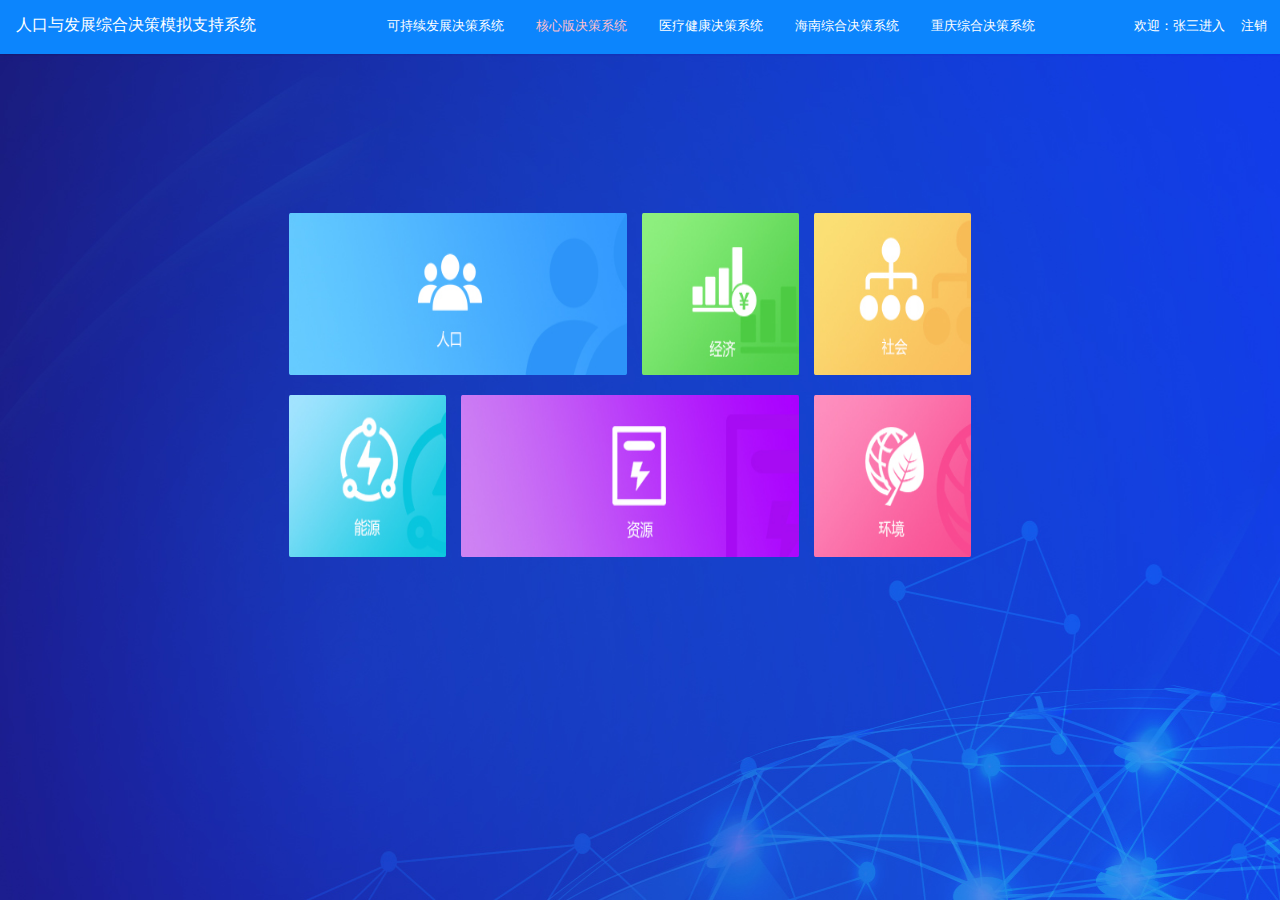
<file: index.html>
<!doctype html>
<html lang="en">
<head>
	<meta charset="UTF-8">
	<title>Document</title>
	<link rel="stylesheet" href="./css/common.css">
    <link rel="stylesheet" href="./css/home.css">
    <link rel="stylesheet" href="./css/animate.css">
    <script src="./js/jquery.js"></script>
    <script src="./js/home.js"></script>
</head>
<body>
	<div id="header">
        <h3 class="tit">人口与发展综合决策模拟支持系统</h3>
        <ul class="nav">
            <li>
                <dl class="navRel kcxfz">
                    <dt>可持续发展决策系统</dt>
                    <dd class="navAbs navLiShi">历史对比</dd>
                    <dd class="navAbs navQingJing">情景模拟</dd>
                </dl>
            </li>
            <li>
                <dl class="navRel hxb">
                    <dt style="color:pink">核心版决策系统</dt>
                    <dd class="navAbs navLiShi" style="color: #d00">历史对比</dd>
                    <dd class="navAbs navQingJing">情景模拟</dd>
                </dl>
            </li>
            <li>
                <dl class="navRel yljk">
                    <dt>医疗健康决策系统</dt>
                    <dd class="navAbs navLiShi">历史对比</dd>
                    <dd class="navAbs navQingJing">情景模拟</dd>
                </dl>
            </li>
            <li>
                <dl class="navRel hnzh">
                    <dt>海南综合决策系统</dt>
                    <dd class="navAbs navLiShi">历史对比</dd>
                    <dd class="navAbs navQingJing">情景模拟</dd>
                </dl>
            </li>
            <li>
                <dl class="navRel cqzh">
                    <dt>重庆综合决策系统</dt>
                    <dd class="navAbs navLiShi">历史对比</dd>
                    <dd class="navAbs navQingJing">情景模拟</dd>
                </dl>
            </li>
        </ul>
        <p class="user">欢迎：<span>张三</span>进入 <i class="logOff">注销</i></p>
    </div>
    <div id="contect">
        <div class="keChiXu animated bounceInRight">
            <a>
                <img style="width: 9.7vw" src="./img/kechixu/pinqiong_03.jpg" alt="">
            </a>
            <a>
                <img style="width: 20.5vw" src="./img/kechixu/jieliangshi_03.jpg" alt="">
            </a>
            <a>
                <img style="width: 20.5vw" src="./img/kechixu/jiankang_03.jpg" alt="">
            </a>
            <a>
                <img style="width: 9.7vw" src="./img/kechixu/jiaoyu_03.jpg" alt="">
            </a>
            <a>
                <img style="width: 9.7vw" src="./img/kechixu/xingbie_03.jpg" alt="">
            </a>

            <a>
                <img style="width: 20.5vw" src="./img/kechixu/shuihuanjing_03.jpg" alt="">
            </a>
            <a>
                <img style="width: 9.7vw" src="./img/kechixu/nengyuan_03.jpg" alt="">
            </a>
            <a>
                <img style="width: 9.7vw" src="./img/kechixu/jingji_03.jpg" alt="">
            </a>
            <a>
                <img style="width: 20.5vw" src="./img/kechixu/jichu_03.jpg" alt="">
            </a>
            <a>
                <img style="width: 9.7vw" src="./img/kechixu/bupingdeng_03.jpg" alt="">
            </a>

            <a>
                <img style="width: 9.7vw" src="./img/kechixu/chengshi_03.jpg" alt="">
            </a>
            <a>
                <img style="width: 20.5vw" src="./img/kechixu/kechixu_03.jpg" alt="">
            </a>
            <a>
                <img style="width: 9.7vw" src="./img/kechixu/qihou_03.jpg" alt="">
            </a>
            <a>
                <img style="width: 9.7vw" src="./img/kechixu/senlin_03.jpg" alt="">
            </a>
            <a>
                <img style="width: 9.7vw" src="./img/kechixu/heping_03.jpg" alt="">
            </a>
            <a>
                <img style="width: 9.7vw" src="./img/kechixu/renlei_03.jpg" alt="">
            </a>
        </div>
        <div class="heXinBan animated bounceInRight">
            <a>
                <img style="width: 26.375vw" src="./img/renkou_03.jpg" alt="">
            </a>
            <a>
                <img style="width: 12.25vw" src="./img/jingji_03.jpg" alt="">
            </a>
            <a>
                <img style="width: 12.25vw" src="./img/shehui_03.jpg" alt="">
            </a>
            <a>
                <img style="width: 12.25vw" src="./img/nengyuan_03.jpg" alt="">
            </a>
            <a>
                <img style="width: 26.375vw" src="./img/ziyuan_03.jpg" alt="">
            </a>
    
            <a>
                <img style="width: 12.25vw" src="./img/huanjing_03.jpg" alt="">
            </a>
        </div>
        <div class="yiLiaoJianKan animated bounceInRight">
            <a>
                <img style="width: 26.375vw" src="./img/fuwu_03.jpg" alt="">
            </a>
            <a>
                <img style="width: 26.375vw" src="./img/zhizao_03.jpg" alt="">
            </a>
            <a>
                <img style="width: 26.375vw" src="./img/zongfeiyong_03.jpg" alt="">
            </a>
            <a>
                <img style="width: 26.375vw" src="./img/lvyou_03.jpg" alt="">
            </a>
        </div>
        <div class="zongHe animated bounceInRight">
            <a>
                <img style="width: 26.375vw" src="./img/renkou_03.jpg" alt="">
            </a>
            <a>
                <img style="width: 12.25vw" src="./img/jingji_03.jpg" alt="">
            </a>
            <a>
                <img style="width: 12.25vw" src="./img/shehui_03.jpg" alt="">
            </a>
            <a>
                <img style="width: 12.25vw" src="./img/nengyuan_03.jpg" alt="">
            </a>
            <a>
                <img style="width: 26.375vw" src="./img/ziyuan_03.jpg" alt="">
            </a>
    
            <a>
                <img style="width: 12.25vw" src="./img/caizheng_03.jpg" alt="">
            </a>
        </div>
    </div>
</body>
</html>
</file>
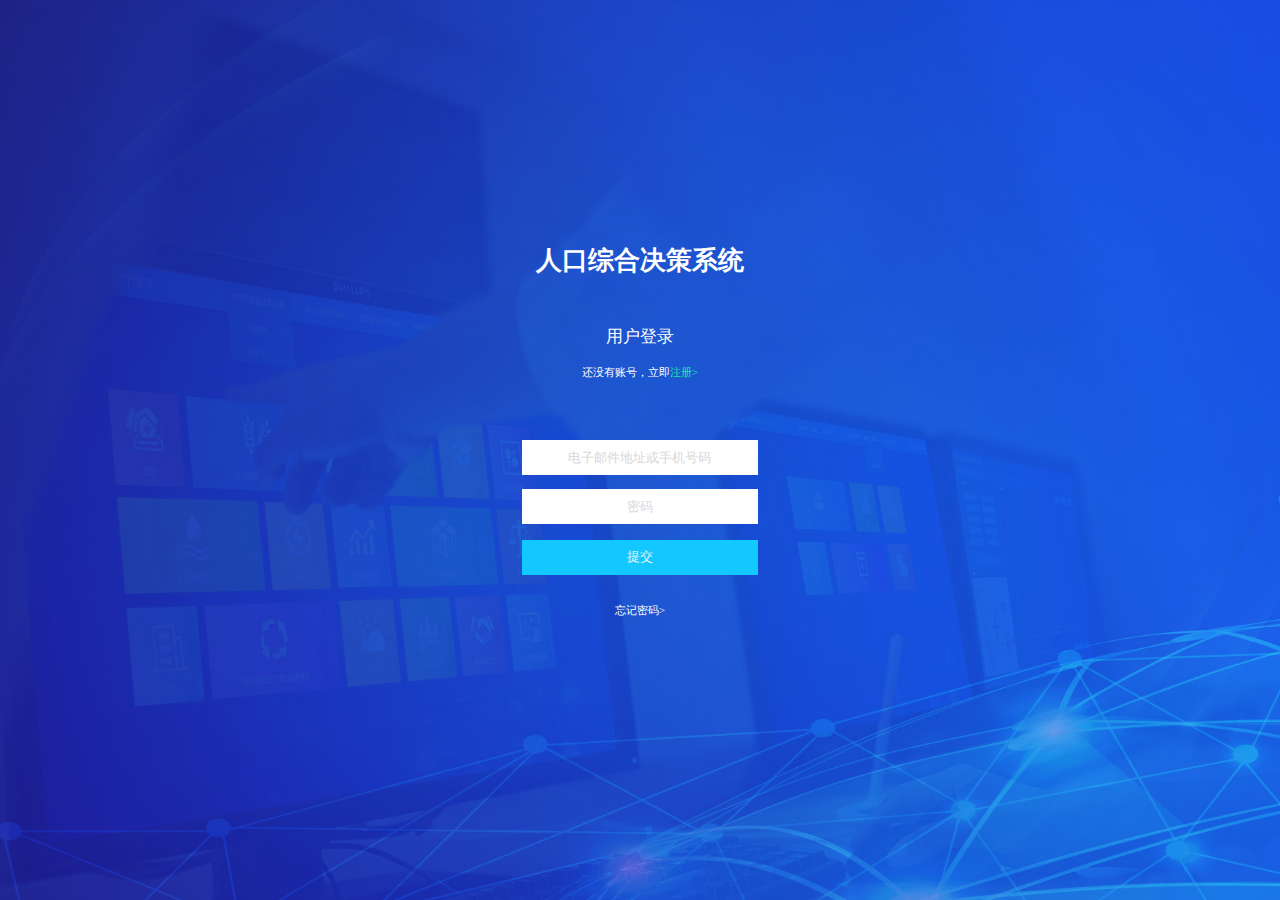
<file: html/login.html>
<!doctype html>
<html lang="en">
<head>
	<meta charset="UTF-8">
	<title>Login</title>
	<link rel="stylesheet" href="../css/common.css">
	<link rel="stylesheet" href="../css/login.css">
</head>
<body>
	<div id="login">
        <h2 class="tit">人口综合决策系统</h2>
        <h3>用户登录</h3>
        <p class="noid">还没有账号，立即<a href="/register" class="reg">注册></a></p>
        <form action="" name="" method="">
            <p><input type="text" id="userName" placeholder="电子邮件地址或手机号码"></p>
            <p><input type="password" id="passWord" placeholder="密码"></p>
            <p>
            	<input type="submit" id="submit" value="提交">
            </p>
        </form>
        <p class="forget"><a href="/forget" class="fgt">忘记密码></a></p>
    </div>
</body>
</html>
</file>
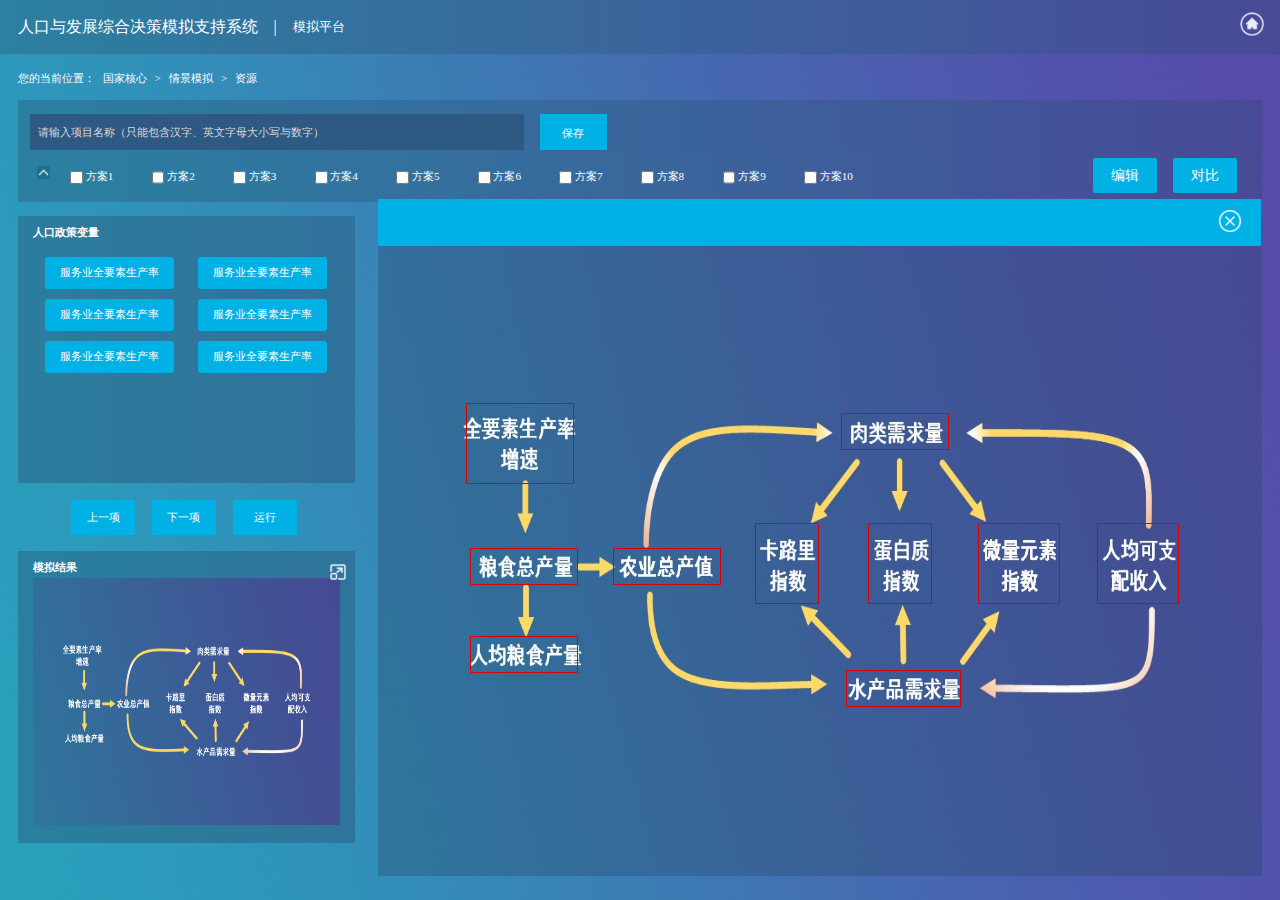
<file: html/qingjing.html>
<!DOCTYPE html>
<html lang="en">
<head>
    <meta charset="UTF-8">
    <meta name="viewport" content="width=device-width, initial-scale=1.0">
    <meta http-equiv="X-UA-Compatible" content="ie=edge">
    <title>Document</title>
    <link rel="stylesheet" href="../css/common.css">
    <link rel="stylesheet" href="../css/qingjing.css">
    <link rel="stylesheet" href="../css/position.css">
    <link rel="stylesheet" href="../css/dataProStyle.css">
    <link rel="stylesheet" href="../css/loading.css">
    <link rel="stylesheet" href="../css/newStyle.css">
    <link rel="stylesheet" href="../css/kechixuPosition.css">
    <script src="../js/jquery.js"></script>
    <script src="../js/echarts.js"></script>
    <script src="../js/jquery.nicescroll.js"></script>
    <script src="../js/loading.js"></script>
    <script src="../js/newStyle.js"></script>
    <script src="../js/qingjing.js"></script>
</head>
<body>
    <!-- 头部 -->
    <div class="header clearfix">
        <h3 class="tit">人口与发展综合决策模拟支持系统</h3>
        <i class="titi">|</i>
        <span class="tits">模拟平台</span>
        <a href="../index.html" class="home"></a>
    </div>
    <div id="qjmn">
        <!-- 当前位置 -->
        <p class="pos">您的当前位置：<span>国家核心</span>><span>情景模拟</span>><span>资源</span></p>
        <!-- 方案 -->
        <div class="inputName">
            <input type="text" class="xmmc" placeholder="请输入项目名称（只能包含汉字、英文字母大小写与数字）" onkeyup="value=value.replace(/[^\w\u4E00-\u9FA5]/g,'')" onbeforepaste="clipboardData.setData('text',clipboardData.getData('text').replace(/[^\w\u4E00-\u9FA5]/g,''))" >
            <button class="save">保存</button>
                <script>
                    $(function(){
                        $(".save").click(function(){
                            // alert($(".xmmc").val());
                        })
                    })
                </script>
            <div class="fangAnWrap">
                <button class="more"></button>
                <div class="fangAn">
                    <!-- <p class="fItem">
                        <input type="checkbox" name="fangAn1" id="fangAn1">
                        <label for="fangAn1">方案1</label>
                    </p> -->
                </div>
                <div class="fnBtnWrap">
                    <input type="button" value="编辑" class="btn edit">
                    <input type="button" value="对比" class="btn contrast">
                </div>
            </div>
        </div>
        <div class="qjContect">
            <div class="conLeft">
                <!-- 政策变量 -->
                <div class="bianLiang">
                    <h4 class="blTit">人口政策变量</h4>
                    <ul class="blBtnWrap">
                        <li>服务业全要素生产率</li>
                    </ul>
                </div>
                <div class="optionBtn">
                    <div class="otBtnWrap">
                        <button class="preBtn">上一项</button>
                        <button class="nextBtn">下一项</button>
                        <button class="runBtn">运行</button>
                    </div>
                </div>
                <!-- 模拟结果 -->
                <div class="jieGuo">
                    <h4 class="jgTit">模拟结果</h4>
                    <i class="mgfBtn"></i>
                    <div class="jgImgWrap">
                        <!-- 可持续 -->
                        <!-- <img src="../img/kechixu/mnjg_pinqiong_01.jpg" alt="" style="width: 100%;height: 100%"> -->
                        <img src="../img/kechixu/mnjg_jieliangshi_01.jpg" alt="" style="width: 100%;height: 100%">
                        <!-- 核心 -->
                        <!-- <img src="../img/hexin/mnjg_ziyuan_02.jpg" alt="" style="width: 100%;height: 100%"> -->
                        <!-- <img src="../img/hexin/mnjg_renkou_02.jpg" alt="" style="width: 100%;height: 100%"> -->
                        <!-- <img src="../img/hexin/mnjg_nengyuan_02.jpg" alt="" style="width: 100%;height: 100%"> -->
                        <!-- <img src="../img/hexin/mnjg_jingji_02.jpg" alt="" style="width: 100%;height: 100%"> -->
                        <!-- <img src="../img/hexin/mnjg_huanjing_02.jpg" alt="" style="width: 100%;height: 100%"> -->
                        <!-- <img src="../img/hexin/mnjg_shehui_02.jpg" alt="" style="width: 100%;height: 100%"> -->
                        <!-- 核心结束 -->
                    </div>
                    <div class="mask"></div>
                    <div class="bigPic">
                        <i class="close"></i>
                        <!-- 添加bImgWrap class名 -->
                <!-- 可持续 -->
                        <!-- 贫穷 -->
                        <!-- <div class="pinQiong bImgWrap">
                            <img src="../img/kechixu/mnjg_pinqiong_01.jpg" alt="">
                            <ul class="imgMask">
                                <li class="pqJiXi">基尼系数</li>
                                <li class="pqPinBi">贫困线下人口比例</li>
                                <li class="pqRenShou">人均可支配收入</li>
                                <li class="pqChengJiao">成人平均受教育年限</li>
                                <li class="pqQiShou">期望寿命</li>
                                <li class="pqQuanZeng">全要素生产增速</li>
                                <li class="pqGuoShengZong">国内生产总值</li>
                                <li class="pqGDPZeng">GDP增速</li>
                            </ul>
                        </div> -->
                        <!-- 饥饿和粮食安全 -->
                        <div class="jiELiangShi bImgWrap">
                            <img src="../img/kechixu/mnjg_jieliangshi_01.jpg" alt="">
                            <ul class="imgMask">
                                <li class="jlQuanZeng">全要素生产率增速</li>
                                <li class="jlLiangZong">粮食总产量</li>
                                <li class="jlRenChan">人均粮食产量</li>
                                <li class="jlNongZong">农业总产值</li>
                                <li class="jlRouXu">肉类需求量</li>
                                <li class="jlKaZhi">卡路里指数</li>
                                <li class="jlDanZhi">蛋白质指数</li>
                                <li class="jlWeiZhi">微量元素指数</li>
                                <li class="jlShuiXu">水产品需求量</li>
                                <li class="jlRenZhi">人均可支配收入</li>
                            </ul>
                        </div>
                <!-- 可持续结束 -->
                <!-- 核心版 -->
                        <!-- 资源 -->
                        <!-- <div class="ziYuan bImgWrap">
                            <img src="../img//hexin/mnjq_ziyuan_02.jpg" alt="">
                            <ul class="imgMask ziYuanMask">
                                <li class="danWeiGDP">单位GDP耗水量</li>
                                <li class="senLinmj">森林面积</li>
                                <li class="jianSheyd">建设用地</li>
                                <li class="nongYeyd">农业用地</li>
                                <li class="zongYongsl">总用水量</li>
                                <li class="senLinfgl">森林覆盖率</li>
                                <li class="gengDimj">耕地面积</li>
                                <li class="nongYeys">农业用水</li>
                                <li class="juMinys">居民用水</li>
                                <li class="gongYeys">工业用水</li>
                            </ul>
                        </div> -->
                        <!-- 人口 -->
                        <!-- <div class="renKou bImgWrap">
                            <img src="../img/hexin/mnjg_renkou_02.jpg" alt="">
                            <ul class="imgMask renKouMask">
                                <li class="zongRenKou">总人口</li>
                                <li class="qiWangShouMing">期望寿命（分性别）</li>
                                <li class="pingJunQiWang">期望寿命</li>
                                <li class="fifteen">15岁以下人口</li>
                                <li class="fifTsix">15-64岁劳动年龄人口</li>
                                <li class="fifTfif">16-59岁劳动年龄人口</li>
                                <li class="sixteen">60岁以上人口</li>
                                <li class="sixTfif">65岁以上人口</li>
                                <li class="zongFuYang">总抚养比</li>
                                <li class="laoRenFuYang">老人抚养比</li>
                                <li class="erTongFuYang">儿童抚养比</li>
                            </ul>
                        </div> -->
                        <!-- 能源 -->
                        <!-- <div class="nengYuan bImgWrap">
                            <img src="../img/hexin/mnjg_nengyuan_02.jpg" alt="">
                            <ul class="imgMask nengYuanMask">
                                <li class="nyRenJun">人均可支配收入</li>
                                <li class="nyDianLixf">电力消费</li>
                                <li class="nyDianLish">电力损耗</li>
                                <li class="nyZongFa">总发电量</li>
                                <li class="nyFengFa">风能发电量</li>
                                <li class="nyMeiFa">煤炭发电量</li>
                                <li class="nyShiFa">石油发电量</li>
                                <li class="nyTianFa">天然气发电量</li>
                                <li class="nyHeFa">核能发电量</li>
                                <li class="nyKeFa">可再生能源发电占比</li>
                                <li class="nyMeiXu">煤炭需求量</li>
                                <li class="nyShiXu">石油需求量</li>
                                <li class="nyTianXu">天然气需求量</li>
                                <li class="nyTaiFa">太阳能发电量</li>
                            </ul>
                        </div> -->
                        <!-- 经济 -->
                        <!-- <div class="jingJi bImgWrap">
                            <img src="../img/hexin/mnjg_jingji_02.jpg" alt="">
                            <ul class="imgMask jingJiMask">
                                <li class="jjGuoSheng">国内生产总值</li>
                                <li class="jjLaoSheng">劳动生产率</li>
                                <li class="jjShanJie">三产结构</li>
                                <li class="jjShiYe">失业率</li>
                                <li class="jjJingHuo">经济活动人口</li>
                                <li class="jjNongZong">农业总产值</li>
                                <li class="jjGongZong">工业总产值</li>
                                <li class="jjFuZong">服务员总产值</li>
                                <li class="jjZongJiu">总就业</li>
                                <li class="jjShanJiu">三产就业结构</li>
                                <li class="jjNongZongJiu">农业总就业</li>
                                <li class="jjGongZongJiu">工业总就业</li>
                                <li class="FuZongJiu">服务员总就业</li>
                            </ul>
                        </div> -->
                        <!-- 环境 -->
                        <!-- <div class="huanJing bImgWrap">
                            <img src="../img/hexin/mnjg_huanjing_02.jpg" alt="">
                            <ul class="imgMask huanJingMask">
                                <li class="hjMeiXiao">煤炭消费量</li>
                                <li class="hjRenPai">人均二氧化碳排放量</li>
                                <li class="hjErSPai">二氧化硫排放量</li>
                                <li class="hjShiXiao">使用消费量</li>
                                <li class="hjErCPai">二氧化碳排放量</li>
                                <li class="hjDanPai">单位GDP二氧化碳排放量</li>
                                <li class="hjTianXiao">天然气消费量</li>
                            </ul>
                        </div> -->
                        <!-- 社会 -->
                        <!-- <div class="sheHui bImgWrap">
                            <img src="../img/hexin/mnjg_shehui_02.jpg" alt="">
                            <ul class="imgMask sheHuiMask">
                                <li class="shZhengZhi">政府财政支出</li>
                                <li class="shJiNi">基尼系数</li>
                                <li class="shRenJunShou">人均可支配收入</li>
                                <li class="shZhengTou">政府投资</li>
                                <li class="shJiZhi">基础设施支出</li>
                                <li class="shJiaoZhi">教育支出</li>
                                <li class="shPinBi">贫困线下人口比例</li>
                                <li class="shSiTou">私人投资</li>
                                <li class="shZongTou">总投资</li>
                                <li class="shGuoZong">国内生产总值</li>
                                <li class="shJiMi">基础设施密度</li>
                                <li class="shChengJiao">成人平均受教育年限</li>
                                <li class="shChengShi">成人平均识字率</li>
                            </ul>
                        </div> -->
                <!-- 核心版结束 -->
                    </div>
                </div>
                <!-- 模拟结果 -->
            </div>

            <div class="conRight">
                <strong class="dataTit">总和生育率</strong>
                <!-- 下拉框 -->
                <div class="selectWrap">
                    <div class="selTop">
                        <p class="select">2000</p>
                        <span class="selectMore"></span>
                    </div>
                    <div id="boxscroll">
                        <ul class="options">
                            <li>2000</li>
                            <li>2001</li>
                            <li>2002</li>
                            <li>2003</li>
                            <li>2004</li>
                            <li>2005</li>
                            <li>2006</li>
                            <li>2007</li>
                            <li>2008</li>
                            <li>2009</li>
                            <li>2010</li>
                            <li>2011</li>
                            <li>2012</li>
                            <li>2013</li>
                            <li>2014</li>
                            <li>2015</li>
                            <li>2016</li>
                            <li>2017</li>
                            <li>2018</li>
                            <li>2019</li>
                        </ul>
                    </div>
                </div>
               <!-- 下拉框结束 -->

                <p class="dataBtn">
                    <button id="dataImport">数据导入</button>
                    <button id="dataExport">数据导出</button>
                    <button id="dataEdit">编辑</button>
                    <!-- 添加loading -->
                    <button id="dataSave" onclick="loading()">保存</button>
                </p>

                <!-- 上传文件 -->
                <div class="importMask">
                    <div class="impCon">
                        <h5>数据上传</h5>
                        <p class="impTit">请选择上传文件：</p>
                        <form id="uploadForm" class="fileForm" action="" method="POST"  enctype="multipart/form-data" target="framFile" onsubmit="return check();">
                            <input type="file" id="uploadFile" name="roomFile"  accept=".csv, application/vnd.openxmlformats-officedocument.spreadsheetml.sheet, application/vnd.ms-excel" onchange="input.value=this.value">
                            <input id="input" style="width:50%; height:30pt; background: rgba(255,255,255,0)"/>
                            <a href="#" class="demoDown">下载文件模板</a>
                            <p class="impBtn">
                                <button id="fileCancel" >取消</button>
                                <button id="fileSubmit">上传</button>
                            </p>
                        </form>
                        <iframe id="framFile" name="framFile" style="display:none;"></iframe>
                        
                    </div>
                </div>

                <!-- 数据导出 -->
                <div class="exportMask">
                    <div class="expCon">
                        <h5>选择文件格式</h5>
                        <ul class="radioWrap clearfix">
                            <li>
                                <input type="radio" name="tableTyel" id="xls" value="xls">
                                <label for="xls">xls</label>
                            </li>
                            <li>
                                <input type="radio" name="tableTyel" id="xlsx" value="xlsx">
                                <label for="xlsx">xlsx</label>
                            </li>
                            <li>
                                <input type="radio" name="tableTyel" id="csv" value="csv">
                                <label for="csv">csv</label>
                            </li>
                        </ul>
                        <p class="expBtnWrap">
                            <button class="expSure">确定</button>
                            <button class="expCancel">取消</button>
                        </p>
                    </div>
                </div>
                <script>
                    $(function(){
                        $(".expSure").click(function(){
                            alert($("input:radio:checked").val())
                        })
                    })
                </script>

                <!-- ECharts -->
                <div class="dataChart"  id="main" auto-resize></div>
                <!-- 表格 -->
                <div class="tableWrap">
                    <div class="dataTable">
                        <table class="dTab" cellspadding = "0" cellspacing = "0">
                            <thead>
                                <tr>
                                    <th>年份</th>
                                    <th>人口</th>
                                </tr>
                            </thead>
                            <tbody>
                                <tr>
                                    <td>2017</td>
                                    <td>2017</td>
                                </tr>
                                
                            </tbody>
                        </table>
                    </div>
                </div>
                <ul class="fList">
                    <li>
                        <span></span>
                        <i>方案一</i>
                    </li>
                </ul>
                <div class="chBtn">
                    <button id="formBtn">表格</button>
                    <button id="lineBtn" style="background: #0cc">折线</button>
                    <button id="barBtn">柱状图</button>
                </div>
            </div>
            
        </div>
    </div>
    <div class="saveTc">
        <i class="tcClose"></i>
        <div class="tcCon">
            <p class="tcText">已创人口流动项目，是否保存？</p>
            <p class="tcBtnWrap">
                <button class="tcCancle">取消</button>
                <button class="tcSure">确定</button>
            </p>
        </div>
    </div>
    <div class="tcMask"></div>
</body>
</html>
</file>
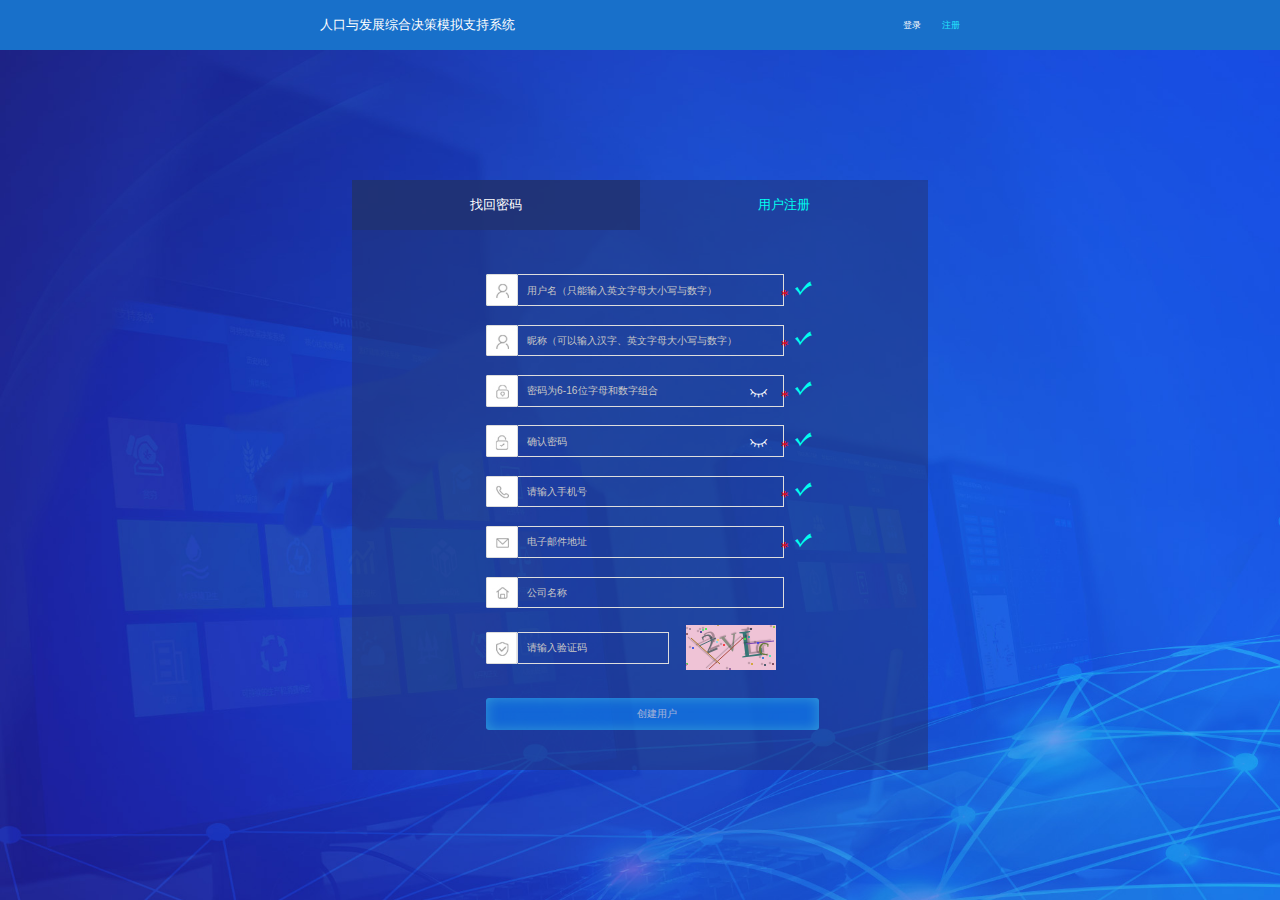
<file: html/register.html>
<!DOCTYPE html>
<html lang="en">
<head>
    <meta charset="UTF-8">
    <meta name="viewport" content="width=device-width, initial-scale=1.0">
    <meta http-equiv="X-UA-Compatible" content="ie=edge">
    <title>register</title>
    <link rel="stylesheet" href="../css/common.css">
    <link rel="stylesheet" href="../css/register.css">
    <link rel="stylesheet" href="../css/loading.css">    
    <link rel="stylesheet" href="../css/iconfont.css">
    <script src="../js/jquery.js"></script>
    <script src="../js/gVerify.js"></script>
    <script src="../js/register.js"></script>
    <script src="../js/loading.js"></script> 
       
</head>
<body>
    <div id="regHeader">
        <div class="headerCon">
            <h2>人口与发展综合决策模拟支持系统</h2>
            <p>
                <a href="#" class="login">登录</a>
                <a href="#" class="register">注册</a>
            </p>
        </div>
    </div>
    <div id="regCon">
        <div class="regMain">
            <ul class="mainOption">
                <li style="background: rgba(33, 50, 112 , 0.8); color: #fff;" id="rePassWord">找回密码</li>
                <li id="userReg">用户注册</li>
            </ul>
            <!-- 用户注册 -->
            <form action="" method="" name="" class="info regInfo"  autocomplete="off">
                <p>
                    <label for="userName" style="background-image: url(../img/Register/userName_03.jpg); "></label><input type="text" id="userName" placeholder="用户名（只能输入英文字母大小写与数字）" required pattern="^\w+$" title="只能输入英文字母大小写与数字" >
                    <i>*</i>
                    <!-- <span class="exist">用户名已存在</span> -->
                    <!-- <span class="iconfont icon-duihao" style="color: #00fff0"></span> -->
                    <span class="hint">英文与数字</span>
                </p>
                <p>
                    <label for="nickName" style="background-image: url(../img/Register/userName_03.jpg); "></label><input type="text" id="nickName" placeholder="昵称（可以输入汉字、英文字母大小写与数字）" required pattern="[\u4e00-\u9fa5a-zA-Z0-9]+" title="可以输入汉字、英文字母大小写与数字" >
                    <i>*</i>
                    <span class="hint">汉字、英文与数字</span>
                </p>
                <p>
                    <label for="passWord" style="background-image: url(../img/Register/passWord_03.jpg); "></label><input type="password" id="passWord" placeholder="密码为6-16位字母和数字组合" required pattern="^\w{6,16}$" title="密码为6-16位字母和数字组合" >
                    <i>*</i>
                    <u class="iconfont icon-close-eye"></u>
                    <span class="hint">英文与数字</span>
                </p>
                <p>
                    <label for="confirm" style="background-image: url(../img/Register/confirm_03.jpg); "></label><input type="password" id="confirm" placeholder="确认密码" required>
                    <i>*</i>
                    <u class="iconfont icon-close-eye"></u>
                    <span class="hint">两次密码不同</span>
                </p>
                <p>
                    <label for="call" style="background-image: url(../img/Register/call_03.jpg); "></label><input type="text" id="call" placeholder="请输入手机号" required pattern="^1[34578]\d{9}$" title="请输入正确格式的手机号">
                    <span class="hint">手机号</span>
                    <i>*</i>
                </p>
                <p>
                    <label for="eMail" style="background-image: url(../img/Register/eMail_03.jpg); "></label><input type="text" id="eMail" placeholder="电子邮件地址" required pattern="^\w+([-+.]\w+)*@\w+([-.]\w+)*\.\w+([-.]\w+)*$" title="请输入正确格式的电子邮件地址">
                    <i>*</i>
                    <span class="hint">电子邮箱</span>
                </p>
                <p>
                    <label for="company" style="background-image: url(../img/Register/company_03.jpg); "></label><input type="text" id="company" placeholder="公司名称">
                </p>
                <p>
                    <label for="identifying" style="background-image: url(../img/Register/identifying_03.jpg); "></label><input type="text" id="codeInput" placeholder="请输入验证码" style="width: 11vw;">
                    <span  id="vContainer" style="display:inline-block; width: 7vw; height: 5vh; line-height: 3.3vh; vertical-align: middle; margin-left: 1vw;"></span>
                </p>
                <p>
                    <input type="button" id="submit" style="width: 26vw; height: 3.5vh; background: url(../img/Register/submit_03.jpg) no-repeat; background-size: 100% 100%; border: none; margin-top: 2.5vh; border-radius: 3px; cursor: not-allowed;
                    opacity: 0.6;" value="创建用户" disabled >
                    <!-- url(../img/Register/submit_03.jpg) no-repeat -->
                </p>
            </form>

            <!-- 找回密码 -->
            <form action="" method="" name="" class="info rePassInfo" style="display: none" autocomplete="off">
                <p>
                    <label for="rePassUserName" style="background-image: url(../img/Register/userName_03.jpg); "></label><input type="text" id="rePassUserName" placeholder="登录名" required pattern="^\w+$" title="只能输入英文字母大小写与数字">
                    <i>*</i>
                </p>
                <p>
                    <label for="rePasseMail" style="background-image: url(../img/Register/eMail_03.jpg); "></label><input type="text" id="rePasseMail" placeholder="电子邮件地址" required pattern="^\w+([-+.]\w+)*@\w+([-.]\w+)*\.\w+([-.]\w+)*$" title="请输入正确格式的电子邮件地址">
                    <i>*</i>
                </p>
                <p>
                    <label for="rePassPassWord" style="background-image: url(../img/Register/passWord_03.jpg); "></label><input type="password" id="rePassPassWord" placeholder="密码为6-16位字母和数字组合" required pattern="^\w{6,16}$" title="密码为6-16位字母和数字组合" >
                    <i>*</i>
                    <u></u>
                </p>
                <p>
                    <label for="rePassConfirm" style="background-image: url(../img/Register/confirm_03.jpg); "></label><input type="password" id="rePassConfirm" placeholder="确认密码" required>
                    <i>*</i>
                    <u></u>
                </p>
                <p>
                    <input type="button" id="rePassSubmit" style="width: 26vw; height: 3.5vh; background: url(../img/Register/submit_03.jpg) no-repeat; background-size: 100% 100%; border: none; margin-top: 3.5vh; cursor: pointer; border-radius: 3px;" value="确认修改" >
                </p>
            </form>
        </div>
    </div>
    <div class="regConWrap">
        <div class="regPopup">
            <p>
                <b></b><span>创建成功</span>
            </p>
            <button class="popupSure">确定</button>
        </div>
    </div>
</body>
</html>
</file>
<file: css/common.css>
@charset "utf-8";
html,body,ul,li,ol,dl,dd,dt,p,h1,h2,h3,h4,h5,h6,form,fieldset,legend,img,input{margin:0;padding:0;}
ul,ol,li{list-style:none;}
a,u{text-decoration:none;}
b,strong{font-weight:100;}
i,em{font-style:normal;}
h1,h2,h3,h4,h5,h6{font-size:16px;font-weight:100;}
img{display:block;border:0;}
.clearfix:after{content:".";clear:both;display:block;height:0;overflow:hidden;visibility: hidden;}
html,body{width: 100vw; height: 100vh; font-family: "微软雅黑"}
input {
    border: none;
    outline: none;
}
</file>
<file: css/home.css>
#header {
    width: 100vw;
    height: 6vh;
    background: #0c85fd;
}
#header .tit {
    float: left;
    font-size: 1.25vw;
    color: #fff;
    padding: 1.7vh 9vw 0 1.25vw;
}
#header .nav {
    float: left;
    font-size: 1vw;
}
#header .nav li {
    float: left;
}
#header .nav li dt {
    padding: 2vh 1.25vw 0;
    height: 4vh;
    font-size: 1vw;
    color: #fff;
}
#header .nav li:hover dt{
    background: #0574e1;
}
#header .nav li dl dd {
    display: none;
    width: 100%;
    height: 4.7vh;
    background: #0574e1;
    text-align: center;
    line-height: 4.7vh;
    color: #fff;
    cursor: pointer;
}
#header .nav li dl dd:hover {
    background: #036cd3;
}
#header .nav li dl dd:hover{
    color: #3be0fe;
}
#header .nav li:hover dl dd {
    display: block;
}
.navRel {
    position: relative;
}
.navAbs {
    position: absolute;
}
.navLiShi {
    top: 6vh;
}
.navQingJing {
    top: 10.7vh
}
.user {
    float: right;
    padding-top: 2vh;
    padding-right: 1vw;
    font-size: 1vw;
    color: #fff;
}
.logOff {
    margin-left: 1vw;
    cursor: pointer;
}
#contect {
    width: 100vw;
    height: 76.3vh;
    padding-top: 17.7vh;
    background: url(../img/contentbg.jpg) no-repeat;
    background-size: 100% 100%;
    overflow: hidden;
}
#contect .keChiXu {
    width: 76vw;
    margin: 0 auto;
    display: none;
}
#contect .keChiXu a {
    float: left;
    height: 17.11vh;
    margin: 0 0.5vw 2.7vh;
}
#contect a img {
    height: 100%;
}
#contect .heXinBan, #contect .zongHe {
    display: none;
    width: 56vw;
    margin: 0 auto;
}
#contect .heXinBan {
    display: block;
}
#contect .heXinBan a, #contect .zongHe a {
    float: left;
    height: 18vh;
    margin: 0 0.6vw 2.2vh;
}
#contect .yiLiaoJianKan {
    display: none;
    width: 56vw;
    margin: 0 auto;
}
#contect .yiLiaoJianKan a {
    float: left;
    height: 18vh;
    margin: 0 0.6vw 2.2vh;
}




/* 历史对比&情景模拟 */

#contect a {
    position: relative;
}
#contect a .back {
    width: 100%;
    height: 100%;
    position: absolute;
    top: 0;
    left: 0;
    z-index: 1;
    overflow: hidden;
}
#contect a .back li {
    width: 100%;
    height: 50%;
    background: rgba(0, 50, 255, .3);
    display: flex;
    align-items: center;
    justify-content: center;
    color: #fff;
    position: absolute;
    font-size: 1.7vw;
    cursor: pointer;
}
#contect a .back .liShi {
    top: -50%;
}
#contect a .back .qingJing {
    top: -50%;
}
#contect a .back li:hover {
    background: rgba(0, 50, 255, .5);
}
</file>
<file: css/login.css>
#login {
    padding-top: 27.02vh;
    height: 72.98vh;
    text-align: center;
    background: url('../img/bg.jpg') no-repeat;
    background-size: 100% 100%;
}
.tit {
    font-size: 2vw;
    font-weight: bold;
    color: #fff;
}
h3 {
    margin-top: 5.24vh;
    font-size: 1.3125vw;
    font-weight: regular;
    color: #fff;
}
.noid {
    margin-top: 1.8vh;
    font-size: 0.875vw;
    font-weight: regular;
    color: #fff;
}
.reg {
    color: #1ae7af
}
input {
    width: 18.5vw;
    height: 3.89vh;
    border: none;
}
::-webkit-input-placeholder { /* WebKit browsers */
    color:#d8d8d8;
    text-align: center;
}
:-moz-placeholder { /* Mozilla Firefox 4 to 18 */
    color:#d8d8d8;
    text-align: center;
}
::-moz-placeholder { /* Mozilla Firefox 19+ */
    color:#d8d8d8;
    text-align: center;
}
:-ms-input-placeholder { /* Internet Explorer 10+ */
    color:#d8d8d8;
    text-align: center;
}
#userName {
    margin-top: 6.7vh;
}
#passWord {
    margin-top: 1.56vh;
}
#submit {
    margin-top: 1.78vh;
    background: #12c8ff;
    color: #f3f3f3;
    cursor: pointer;
}
.forget {
    margin-top: 3.1vh;
    font-size: 0.875vw;
    font-weight: regular;
}
.fgt {
    color: #fff;
}
</file>
<file: css/qingjing.css>
body {
    background: url(../img/mnBg.jpg) no-repeat;
    background-size: 100% 100%;
}

/* 头部 */
.header {
    width: 97.25vw;
    height: 6vh;
    line-height: 6vh;
    background: linear-gradient(to right,#2c80a1, #484a96);
    color: #fff;
    padding: 0 1.375vw;
    position: relative;
}
.header  .tit {
    font-size: 1.25vw;
    float: left;
}
.header  .titi {
    padding: 0 1.25vw;
    font-size: 1.25vw;
    float: left;
}
.header  .tits {
    font-size: 1vw;
    float: left;
}
.header  .home {
    width: 1.872vw;
    height: 1.872vw;
    background: url(../img/home_03.png) no-repeat;
    background-size: 100% 100%;
    position: absolute;
    top: 1.33vh;
    right: 1.25vw;
}

#qjmn {
    width: 97.25vw;
    height: 94vh;
    padding: 0 1.375vw;
    color: #fff;
}

/* 当前位置 */
#qjmn .pos {
    padding-top: 2vh;
    line-height: 1.55vh;
    font-size: 0.875vw;
}
#qjmn .pos span {
    padding: 0 0.625vw;
}
/* 方案列表 */
#qjmn .inputName{
    padding: 1.55vh 1vw 0;
    margin-top: 1.55vh;
    background: linear-gradient(to right,#2b80a1, #484a96);
}
/* 输入方案名 */
#qjmn .inputName .xmmc {
    width: 37.9vw;
    height: 4vh;
    background: #2e5982;
    float: left;
    padding-left: 0.625vw;;
    color: #fff;
    font-size: 0.875vw;
}
#qjmn .save {
    margin-left: 1.25vw;
    display: inline-block;
    width: 5.25vw;
    height: 4vh;
    text-align: center;
    line-height: 4vh;
    background: #00b1e5;
    color: #fff;
    font-size: 0.875vw;
    border: none;
    cursor: pointer;
}
::-webkit-input-placeholder { /* WebKit browsers */
    color:#d8d8d8;
}
:-moz-placeholder { /* Mozilla Firefox 4 to 18 */
    color:#d8d8d8;
}
::-moz-placeholder { /* Mozilla Firefox 19+ */
    color:#d8d8d8;
}
:-ms-input-placeholder { /* Internet Explorer 10+ */
    color:#d8d8d8;
}
/* 方案列表 */
.inputName .fangAnWrap {
    height: 5.78vh;
    line-height: 5.78vh;
    font-size: 0.875vw;
    overflow: hidden;
    position: relative;
}
.inputName .fangAnWrap .more {
    float: left;
    width: 1vw;
    height: 1vw;
    top: 1.8vh;
    left: 0.5vw;
    background: url(../img/more_03.jpg) no-repeat;
    background-size: 100% 100%;
    border: none;
    outline: none;
    vertical-align: middle;
    cursor: pointer;
    position: absolute;
    z-index: 10
}
.inputName .fangAnWrap .fangAn {
    float: left;
    width: 70vw;
    background: linear-gradient(to right,#2b80a1, #405999);
    position: absolute;
    margin-left: 1.6vw;
    z-index: 9;
}
.inputName .fangAnWrap .fangAn .fItem {
    padding: 0 1.5vw;
    float: left;
    text-align: center;
    position: relative;
}
.inputName .fangAnWrap .fangAn .fItem input {
    width: 1vw;
    height: 1vw;
    vertical-align: middle;
}
/* 删除按钮 */
.inputName .fangAnWrap .fangAn .fItem .del {
    float: right;
    color: #d00;
    cursor: pointer;
    position: absolute;
    top: 0px;
    right: -8px;
    display: none;
    padding: 0 5px;
}
.inputName .fangAnWrap .fnBtnWrap {
    float: right;
}
.inputName .fangAnWrap .fnBtnWrap .btn{
    width: 5vw;
    height: 3.88vh;
    background: #00b1e5;
    border-radius: 2px;
    font-size: 1.55vh;
    color: #fff;
    margin-right: 1vw;
    cursor: pointer;
}
/* 方案结束 */

#qjmn .qjContect {
    width: 100%;
    height: 73.33vh;
    margin-top: 1.55vh;
}
#qjmn .qjContect .conLeft {
    width: 26vw;
    float: left;
}
/* 政策变量 */
#qjmn .qjContect .conLeft .bianLiang {
    width: 24vw;
    height: 27.22vh;
    background: linear-gradient(to right, #2b7d9d, #31719b);
    padding: 0.875vw 1.66vh;
}
.conLeft .bianLiang .blTit, .conLeft .jieGuo .jgTit {
    font-size: 0.875vw;
    font-weight: bold;
}
.conLeft .bianLiang .blBtnWrap {
    margin-top: 1vh;
    width: 100%;
}
/* 政策变量按钮 */
.conLeft .bianLiang .blBtnWrap li {
    width: 42%;
    margin:1.11vh 4% 0;
    height: 3.55vh;
    background: #00b1e5;
    border-radius: 3px;
    line-height: 3.55vh;
    font-size: 0.875vw;
    text-align: center;
    float: left;
    white-space:nowrap;
    overflow:hidden;
    text-overflow:ellipsis; 
    cursor: pointer;    
}
/* 选项卡按钮 */
#qjmn .qjContect .conLeft .optionBtn {
    width: 100%;
    height: 7.55vh;
    display: flex;
}
#qjmn .qjContect .conLeft .optionBtn .otBtnWrap {
    margin: auto;
}
#qjmn .qjContect .conLeft .optionBtn button {
    width: 5vw;
    height: 3.88vh;
    background: #00b1e5;
    font-size: 0.875vw;
    color: #fff;
    border: none;
    outline: none;
    cursor: pointer;
    margin: 0 0.5vw;
}
/* 选项卡按钮结束 */
/* 结果 */
#qjmn .qjContect .conLeft .jieGuo {
    width: 24vw;
    height: 30vh;
    background: linear-gradient(to right, #29809e, #2f759b);
    padding: 0.875vw 1.66vh;
    position: relative;
}
/* 放大功能开始 */
.conLeft .jieGuo .mgfBtn {
    position: absolute;
    width: 1.25vw;
    height: 1.25vw;
    background: url(../img/magnifierBtn_03.jpg) no-repeat;
    background-size: 100% 100%;
    top: 1.44vh;
    right: 0.9375vh;
    cursor: pointer;
}
.conLeft .jieGuo .jgImgWrap {
    margin-top: 0.5vh;
    width: 24vw;
    height: 27.5vh;
}
    /* 遮罩 */
.mask {
    width: 100vw;
    height: 100vh;
    background: #2e6798;
    position: fixed;
    top: 0;
    left: 0;
    z-index: 999;
    opacity: 0.5;
    filter: alpha(opacity=50);
    display: none;
}
    /* 放大后图片位置 */
.bigPic {
    position: fixed;
    width: 69vw;
    height: 70vh;
    background: #00b1e5;
    padding-top: 5.22vh;
    bottom: 2.7vh;
    left: 29.5vw;
    z-index: 1000;
    /* display: none; */
}
/* 定位修改 */
.bigPic .bImgWrap {
    width: 100%;
    height: 100%;
}
.bigPic .bImgWrap img {
    width: 100%;
    height: 100%;
}

    /* 图片加按钮及定位 */
    
.bigPic .imgMask {
    width: 100%;
    height: 70vh;
    position: absolute;
    bottom: 0;
}
.bigPic .imgMask li {
    height: 5.55%;
    cursor: pointer;
    position: absolute;
    border: 1px solid #d00;
}

    /* 图片加按钮定位结束 */

.bigPic .close {
    width: 1.75vw;
    height: 1.75vw;
    background: url(../img/close_03.png) no-repeat;
    background-size: 100% 100%;
    position: absolute;
    right: 1.5vw;
    top: 1.2vh;
    cursor: pointer;
}
.bigPic img {
    width: 100%;
    height: 100%;
}
/* 放大功能结束 */

/* 右边容器 */
#qjmn .qjContect .conRight {
    float: right;
    width: 69vw;
    height: 73.33vh;
    background: linear-gradient(to right, #30729b, #454c94);
    position: relative;
}

/* ECharts */
.conRight .dataTit {
    margin-left: 2vw;
    line-height: 4.22vh;
    font-size: 0.875vw;
    font-weight: bold;
}


.conRight .dataBtn {
    float: right;
    margin-right: 1.3125vw;
    padding-top: 1.66vh;
}
.conRight .dataBtn button {
    width: 6vw;
    height: 3.88vh;
    background: #00b1e5;
    color: #fff;
    font-size: 0.875vw;
    border: none;
    outline: none;
    border-radius: 3px;
    cursor: pointer;
    margin-left: 0.7vw
}


.conRight .dataChart {
    width: 68vw;
    height: 56vh;
    margin: 4vh auto 0;
    padding-bottom: 2vh;
}

/* EChearts方案列表 */
.conRight .fList {
    float: left;
    padding-left: 10vw;
}
.conRight .fList li {
    float: left;
    font-size: 0.875vw;
    padding: 0 5px;
}
.conRight .fList li span {
    display: inline-block;
    width: 0.875vw;
    height: 0.875vw;
    background: #04b0db;
}
/* EChearts方案列表结束 */
.conRight .chBtn {
    float: right;
    margin-right: 1.375vw;
}
.conRight .chBtn button {
    width: 5vw;
    height: 3.88vh;
    background: #00b1e5;
    font-size: 0.875vw;
    color: #fff;
    border: none;
    outline: none;
    border-radius: 3px;
    margin-left: 0.7vw;
    cursor: pointer;
}
/* 保存按钮弹窗 */
.saveTc {
    width: 30vw;
    height: 25vh;
    padding-top: 5vh;
    position: fixed;
    top: 50%;
    left: 50%;
    transform: translate(-50%, -50%);
    margin: auto;
    background: #00b1e5;
    z-index: 99999;
    display: none;
}
.saveTc .tcClose {
    width: 1.25vw;
    height: 1.25vw;
    background: url(../img/close_03.png) no-repeat;
    background-size: 100% 100%;
    position: absolute;
    right: 1.5vw;
    top: 1.5vh;
    cursor: pointer;
}
.saveTc .tcCon {
    width: 100%;
    height: 100%;
    background: linear-gradient(to right top, #328fb8, #554eab);
}
.saveTc .tcCon .tcText {
    font-size: .875vw;
    color: #fff;
    padding-top:6vh;
    text-align: center; 
}
.saveTc .tcCon .tcBtnWrap {
    text-align: center;
}
.saveTc .tcCon .tcBtnWrap button {
    width: 7vw;
    height: 4vh;
    background: #00b1e5;
    color: #fff;
    border: none;
    outline: none;
    margin: 0 1vw;
    margin-top: 10vh;
    cursor: pointer;
}
    /* 弹窗遮罩 */
    .tcMask {
        width: 100vw;
        height: 100vh;
        background: #2e6798;
        position: fixed;
        top: 0;
        left: 0;
        z-index: 999;
        opacity: 0.5;
        filter: alpha(opacity=50);
        display: none;
    }


/* 表格 */
.conRight .tableWrap {
    width: 68vw;
    height: 56vh;
    margin: 4vh auto 2vh;
    overflow-x: hidden;
    display: none;
}
.conRight .dataTable {
    width: 68vw;
    /* width: calc(68vw + 15px); */
    padding-right: 1vw;
    height: 56vh;
    overflow-y: auto;
}
/* ::-webkit-scrollbar{width:0px} */
.conRight .dataTable .dTab {
    width: 100%;
    text-align: center;
    border: 1px solid #1d326d;
    color: #fff;
}
.conRight .dataTable .dTab th {
    width: 50%;
    height: 5.55vh;
    background: #375891;
    font-size: 1vw;
    font-family: "微软雅黑";
    font-weight: Regular;
}
.conRight .dataTable .dTab td {
    width: 50%;
    height: 4.66vh;
    background: #386498;
    border-top:1px solid #5062bd;
    font-size: 0.875vw;
}
.conRight .dataTable .dTab tr td:first-child {
    border-right: 1px solid #20396c;
}




/* 下拉框 */
.selectWrap {
    width: 8vw;
    height: 3.5vh;
    position: absolute;
    top: 1vh;
    left: 10vw;
    z-index: 8;
    font-size: 1vw;
    
}
.selectWrap .selTop {
    width: calc(9.5vw + 1px);
    height: 1.5vw;
    background: #4673ad;
    border: 1px solid #4a7cbd;
}
.selectWrap .select {
    float: left;
    width: 8vw;
    height: 1.5vw;
    line-height: 1.8vw;
    color: #fff;
    text-align: center;
    cursor: default;
    white-space:nowrap;
    overflow:hidden;
    text-overflow:ellipsis;
}
.selectWrap .selectMore {
    float: left;
    width: 1.5vw;
    height: 1.5vw;
    border-left: 1px solid #4a7cbd;
    background: url(../img/selectDown.png) no-repeat center;
    background-size: 60% 60%;
}

#boxscroll {
    width: 9.5vw;
    height: 35vh;
    display: none;
    border: 1px solid #868023;
}
#boxscroll .options {
    width: 9.5vw;
    text-align: center;
}
#boxscroll .options li {
    height: 3.5vh;
    line-height: 3.5vh;
    background: rgba(18, 42, 59, 0.5);
    white-space:nowrap;
    overflow:hidden;
    text-overflow:ellipsis;
}
#boxscroll .options li:hover {
    background: rgba(18, 42, 59, 0.8);
    cursor: pointer;
}
</file>
<file: css/position.css>
.bigPic .imgMask li {
    font-size: 0px!important;
}

/* 资源定位 */
.ziYuan .danWeiGDP {
    width: 15.7%;
    left: 16.3%;
    top: 58.5%;
}
.ziYuan .senLinmj, .ziYuan .jianSheyd, .ziYuan .nongYeyd, .ziYuan .zongYongsl {
    width: 10%;
    left: 45%;
}
.ziYuan .senLinmj {
    top: 5.4%;
}
.ziYuan .jianSheyd {
    top: 18.8%;
}
.ziYuan .nongYeyd {
    top: 32.7%;
}
.ziYuan .zongYongsl {
    top: 58.3%;
}

.ziYuan .senLinfgl, .ziYuan .gengDimj, .ziYuan .nongYeys, .ziYuan .juMinys, .ziYuan .gongYeys {
    width: 11.3%;
    left: 72%;
}
.ziYuan .senLinfgl {
    top: 5.5%;
}
.ziYuan .gengDimj {
    top: 32%;
}
.ziYuan .nongYeys {
    top: 51%;
}
.ziYuan .juMinys {
    top: 68%;
}
.ziYuan .gongYeys {
    top: 88%;
}
/* 资源结束 */

/* 人口定位 */

.renKou .zongRenKou {
    width: 7%;
    top: 48.8%;
    left: 22.5%;
}
.renKou .qiWangShouMing {
    width: 9.5%;
    height: 9%!important;
    top: 69.5%;
    left: 21.2%;
}
.renKou .pingJunQiWang {
    width: 9.5%;
    top: 88.2%;
    left: 22%;
}
.renKou .fifteen {
    width: 12%;
    height: 9%!important;
    top: 6%;
    left: 40.7%;
}
.renKou .fifTsix {
    width: 14.5%;
    height: 9%!important;
    top: 23%;
    left: 38.7%;
}
.renKou .fifTfif {
    width: 14.5%;
    height: 9%!important;
    top: 40%;
    left: 38.7%;
}
.renKou .sixteen {
    width: 14.5%;
    height: 9%!important;
    top: 57.1%;
    left: 38.5%;
}
.renKou .sixTfif {
    width: 14.5%;
    height: 9%!important;
    top: 74%;
    left: 38.5%;
}
.renKou .zongFuYang {
    width: 9.5%;
    top: 30.5%;
    left: 59%;
}
.renKou .laoRenFuYang {
    width: 11.5%;
    top: 13%;
    left: 69.7%;
}
.renKou .erTongFuYang {
    width: 11.5%;
    top: 49%;
    left: 70.5%;
}
/* 人口结束 */
/* 能源定位 */
.nyRenJun {
    width: 8.5%;
    height: 10%!important;
    top: 65.5%;
    left: 18%;
}
.nyDianLixf, .nyZongFa, .nyTianFa, .nyTianXu{
    top: 47.5%;
}
.nyDianLixf {
    width: 8.5%;
    left: 17.3%;
}
.nyDianLish {
    width: 8.5%;
    top: 23%;
    left:27%;
}
.nyZongFa {
    width: 8.5%;
    left: 33%;
}
.nyFengFa {
    width: 10.5%;
    top: 69%;
    left: 32%;
}
.nyMeiFa {
    width: 10.5%;
    top: 2.5%;
    left: 52%;
}
.nyShiFa {
    width: 10.5%;
    top: 25.5%;
    left: 52.2%;
}
.nyTianFa {
    width: 12.5%;
    top: 47%;
    left: 50.3%;
}
.nyHeFa {
    width: 10.5%;
    top: 69%;
    left: 52.2%;
}
.nyKeFa {
    width: 14.5%;
    height: 9.5%!important;
    top: 86.5%;
    left: 51%;
}
.nyMeiXu, .nyShiXu {
    left: 71%;
}
.nyTianXu, .nyTaiFa {
    left: 70%;
}
.nyMeiXu {
    width: 10.5%;
    top: 2.5%;
}
.nyShiXu{
    width: 10.5%;
    top: 25%;
}
.nyTianXu {
    width: 12.5%;
}
.nyTaiFa {
    width: 12.5%;
    top: 69%;
}
/* 能源结束 */
/* 经济定位 */
.jjGuoSheng {
    width: 12.5%;
    left: 7.5%;
    top: 71%;
}
.jjLaoSheng {
    width: 10.5%;
    left: 27.8%;
    top: 48.5%;
}
.jjShanJie {
    width: 8.5%;
    left: 29%;
    top: 71%;
}
.jjShiYe {
    width: 7%;
    left: 52.7%;
    top: 8.8%;
}
.jjJingHuo, .jjNongZong, .jjGongZong, .jjFuZong {
    width: 12.5%;
    left: 50%;
}
.jjJingHuo, .jjShanJiu {
    top: 27%;
}
.jjNongZong, .jjNongZongJiu {
    top: 48.7%;
}
.jjGongZong, .jjGongZongJiu {
    top: 71%;
}
.jjFuZong, .FuZongJiu {
    bottom: 2%;
}
.jjZongJiu {
    width: 7%;
    left: 77.5%;
    top: 9%;
}
.jjShanJiu {
    width: 12.5%;
    left: 74.5%;
}
.jjNongZongJiu {
    width: 10.5%;
    left: 75.7%;
}
.jjGongZongJiu {
    width: 10.5%;
    left: 75.8%;
}
.FuZongJiu {
    width: 12.5%;
    left: 74.8%;
}
/* 经济结束 */
/* 环境 */
.huanJingMask li {
    width: 13%;
}
.hjMeiXiao {
    top: 47.5%;
    left: 19.5%;
}
.hjRenPai, .hjErSPai, .hjShiXiao, .hjErCPai, .hjDanPai {
    left: 44.6%;
}
.hjRenPai {
    height: 10%!important;
    top: 5%;
}
.hjErSPai {
    top: 23%;
}
.hjShiXiao {
    top: 48%;
}
.hjErCPai {
    top: 69%;
}
.hjDanPai {
    height: 10%!important;
    bottom: 5.5%;
}
.hjTianXiao {
    left: 72.8%;
    top: 47.5%;
}
/* 环境结束 */
/* 财政定位 */
.shZhengZhi {
    width: 12.5%;
    left: 12%;
    top: 64.5%;
}
.shJiNi {
    width: 8.5%;
    left: 35.8%;
    top: 4%;
}
.shRenJunShou {
    width: 14.5%;
    left: 33%;
    top: 20%;
}
.shZhengTou {
    width: 8.5%;
    left: 35.8%;
    top: 46.7%;
}
.shJiZhi {
    width: 12.5%;
    left: 33.7%;
    top: 64.5%;
}
.shJiaoZhi {
    width: 8.5%;
    left: 35.7%;
    bottom: 12%;
}
.shPinBi {
    width: 8.5%;
    height: 10%!important;
    left: 56%;
    top: 2%;
}
.shSiTou {
    width: 8.5%;
    left: 58%;
    top: 27%;
}
.shZongTou {
    width: 7%;
    left: 56.7%;
    top: 47%;
}
.shGuoZong, .shJiMi, .shChengJiao, .shChengShi {
    width: 14%;
}
.shGuoZong {
    left: 74%;
    top: 47%;
}
.shJiMi {
    left: 71%;
    top: 65%;
}
.shChengJiao {
    height: 10%!important;
    left: 72.5%;
    top: 79.8%;
}
.shChengShi {
    width: 15%;
    left: 73.3%;
    bottom: 2.5%;
}
/* 财政结束 */
</file>
<file: css/dataProStyle.css>
/* 上传文件 */
.conRight .importMask, .conRight .exportMask {
    position: fixed;
    width: 100vw;
    height: 100vh;
    top: 0;
    left: 0;
    background: rgba(255,255,255,.1);
    z-index: 9999;
    display: none;
}
.conRight .importMask .impCon, .conRight .exportMask .expCon {
    width: 30vw;
    height: 37vh;
    position: fixed;
    top: 50%;
    left: 50%;
    transform: translate(-50%, -50%);
    background: linear-gradient(to right top, #328fb8, #554eab);
    z-index: 99999;
}
/* 数据导入 */

.conRight .importMask .impCon h5 {
    font-size: 0.8vw;
    padding-top: 1.7vh;
    padding-left: 1.3vw;
}
.conRight .importMask .impCon .impTit {
    margin-top: 5vh;
    margin-left: 7vw;
    font-size: 1.1vw;
}

.conRight .importMask .impCon form {
    width: 100%;
    height: 93%;
    padding-top: 7%;
}
.importMask .impCon #uploadFile {
    width: 50%;
    font-size: 1vw;
    margin-left: 8.5vw;
}
.importMask .impCon #input {
    margin-top: 1vh;
    margin-left: 8.5vw;  
    color: #fff;  
}
.importMask .impCon .demoDown {
    font-size: 0.7vw;
    position: absolute;
    top: 25vh;
    right: 5vw;
    text-decoration:underline;
}

.conRight .importMask .impCon .impBtn {
    width: 100%;
    text-align: center; 
    position: absolute;
    bottom: 3vh;
}
.conRight .importMask .impCon .impBtn button {
    width: 7vw;
    height: 4vh;
    background: #00b1e5;
    color: #fff;
    border: none;
    outline: none;
    margin: 0 1vw;
    cursor: pointer;
}
/* 上传文件结束 */

/* 数据导出 */
.conRight .exportMask .expCon {
    text-align: center;
    height: 27vh;
    padding-top: 3vh;
}
.conRight .exportMask .expCon h5 {
    line-height: 6vh;
    font-size: 1.2vw;
}
.conRight .exportMask .expCon .radioWrap {
    margin-left: 4vw;
}
.conRight .exportMask .expCon li {
    float: left;
    margin-top: 3.3vh;
    margin-left: 3.5vw;
    font-size: 1vw;
}
.conRight .exportMask .expCon li input {
    width: 1vw;
    height: 1vw;
}
.exportMask .expCon .expBtnWrap {
    margin-top: 8vh;
}
.exportMask .expCon .expBtnWrap button {
    width: 7vw;
    height: 4vh;
    background: #00b1e5;
    font-size: 1.1vw;
    color: #fff;
    border: none;
    outline: none;
    margin: 0 1vw;
    cursor: pointer;
}
</file>
<file: css/loading.css>
/* Welcome to Compass.
 * In this file you should write your main styles. (or centralize your imports)
 * Import this file using the following HTML or equivalent:
 * <link href="/stylesheets/screen.css" media="screen, projection" rel="stylesheet" type="text/css" /> */
/* line 5, C:/Ruby22-x64/lib/ruby/gems/2.2.0/gems/compass-core-1.0.3/stylesheets/compass/reset/_utilities.scss */
html, body, div, span, applet, object, iframe,
h1, h2, h3, h4, h5, h6, p, blockquote, pre,
a, abbr, acronym, address, big, cite, code,
del, dfn, em, img, ins, kbd, q, s, samp,
small, strike, strong, sub, sup, tt, var,
b, u, i, center,
dl, dt, dd, ol, ul, li,
fieldset, form, label, legend,
table, caption, tbody, tfoot, thead, tr, th, td,
article, aside, canvas, details, embed,
figure, figcaption, footer, header, hgroup,
menu, nav, output, ruby, section, summary,
time, mark, audio, video {
  margin: 0;
  padding: 0;
  border: 0;
  font: inherit;
  font-size: 100%;
  vertical-align: baseline;
}

/* line 22, C:/Ruby22-x64/lib/ruby/gems/2.2.0/gems/compass-core-1.0.3/stylesheets/compass/reset/_utilities.scss */
html {
  line-height: 1;
}

/* line 24, C:/Ruby22-x64/lib/ruby/gems/2.2.0/gems/compass-core-1.0.3/stylesheets/compass/reset/_utilities.scss */
ol, ul {
  list-style: none;
}

/* line 26, C:/Ruby22-x64/lib/ruby/gems/2.2.0/gems/compass-core-1.0.3/stylesheets/compass/reset/_utilities.scss */
table {
  border-collapse: collapse;
  border-spacing: 0;
}

/* line 28, C:/Ruby22-x64/lib/ruby/gems/2.2.0/gems/compass-core-1.0.3/stylesheets/compass/reset/_utilities.scss */
caption, th, td {
  text-align: left;
  font-weight: normal;
  vertical-align: middle;
}

/* line 30, C:/Ruby22-x64/lib/ruby/gems/2.2.0/gems/compass-core-1.0.3/stylesheets/compass/reset/_utilities.scss */
q, blockquote {
  quotes: none;
}
/* line 103, C:/Ruby22-x64/lib/ruby/gems/2.2.0/gems/compass-core-1.0.3/stylesheets/compass/reset/_utilities.scss */
q:before, q:after, blockquote:before, blockquote:after {
  content: "";
  content: none;
}

/* line 32, C:/Ruby22-x64/lib/ruby/gems/2.2.0/gems/compass-core-1.0.3/stylesheets/compass/reset/_utilities.scss */
a img {
  border: none;
}

/* line 116, C:/Ruby22-x64/lib/ruby/gems/2.2.0/gems/compass-core-1.0.3/stylesheets/compass/reset/_utilities.scss */
article, aside, details, figcaption, figure, footer, header, hgroup, main, menu, nav, section, summary {
  display: block;
}

/* line 14, ../sass/loading.scss */
.cpt-loading-mask * {
  -moz-box-sizing: border-box;
  -webkit-box-sizing: border-box;
  box-sizing: border-box;
}

/* line 18, ../sass/loading.scss */
.cpt-loading-mask.column {
  width: 100%;
  height: 100%;
  position: fixed;
  top: 0;
  left: 0;
  bottom: 0;
  right: 0;
  background: transparent;
  z-index: 100;
  -moz-transform: translateZ(0);
  -webkit-transform: translateZ(0);
  transform: translateZ(0);
  -moz-user-select: -moz-none;
  -ms-user-select: none;
  -webkit-user-select: none;
  user-select: none;
}
/* line 31, ../sass/loading.scss */
.cpt-loading-mask.column .div-loading {
  position: absolute;
  top: 50%;
  left: 50%;
  width: 260px;
  background: rgba(0, 0, 0, 0.6);
  -moz-transform: translate(-50%, -50%);
  -ms-transform: translate(-50%, -50%);
  -webkit-transform: translate(-50%, -50%);
  transform: translate(-50%, -50%);
  -moz-transform: translate3d(-50%, -50%, 0);
  -webkit-transform: translate3d(-50%, -50%, 0);
  transform: translate3d(-50%, -50%, 0);
  -moz-border-radius: 12px;
  -webkit-border-radius: 12px;
  border-radius: 12px;
  padding: 16px;
}
/* line 42, ../sass/loading.scss */
.cpt-loading-mask.column .div-loading .loading {
  position: relative;
  width: 60px;
  height: 60px;
  background: transparent;
  margin: 0 auto;
}
/* line 50, ../sass/loading.scss */
.cpt-loading-mask.column .div-loading .loading.origin div {
  width: 80%;
  height: 80%;
  position: absolute;
  left: 10%;
  top: 10%;
  filter: progid:DXImageTransform.Microsoft.Alpha(enabled=false);
  opacity: 1;
  -moz-animation: load 2.28s linear infinite;
  -webkit-animation: load 2.28s linear infinite;
  animation: load 2.28s linear infinite;
}
/* line 59, ../sass/loading.scss */
.cpt-loading-mask.column .div-loading .loading.origin div span {
  display: inline-block;
  width: 8px;
  height: 8px;
  border-radius: 50%;
  background: #FBC9B9;
  position: absolute;
  left: 50%;
  margin-top: -10px;
  margin-left: -10px;
}
/* line 72, ../sass/loading.scss */
.cpt-loading-mask.column .div-loading .loading.origin div:nth-child(1) {
  -moz-animation-delay: 0.2s;
  -webkit-animation-delay: 0.2s;
  animation-delay: 0.2s;
}
/* line 75, ../sass/loading.scss */
.cpt-loading-mask.column .div-loading .loading.origin div:nth-child(2) {
  -moz-animation-delay: 0.4s;
  -webkit-animation-delay: 0.4s;
  animation-delay: 0.4s;
}
/* line 78, ../sass/loading.scss */
.cpt-loading-mask.column .div-loading .loading.origin div:nth-child(3) {
  -moz-animation-delay: 0.6s;
  -webkit-animation-delay: 0.6s;
  animation-delay: 0.6s;
}
/* line 81, ../sass/loading.scss */
.cpt-loading-mask.column .div-loading .loading.origin div:nth-child(4) {
  -moz-animation-delay: 0.8s;
  -webkit-animation-delay: 0.8s;
  animation-delay: 0.8s;
}
/* line 84, ../sass/loading.scss */
.cpt-loading-mask.column .div-loading .loading.origin div:nth-child(5) {
  -moz-animation-delay: 1s;
  -webkit-animation-delay: 1s;
  animation-delay: 1s;
}
/* line 90, ../sass/loading.scss */
.cpt-loading-mask.column .div-loading .loading.pic {
  width: 80px;
  height: 80px;
}
/* line 94, ../sass/loading.scss */
.cpt-loading-mask.column .div-loading .loading.pic img {
  width: 100%;
  height: 100%;
}
/* line 101, ../sass/loading.scss */
.cpt-loading-mask.column .div-loading .loading-title {
  width: 100%;
  text-align: center;
  color: #fff;
  padding: 2px 0;
  font-size: 16px;
  margin-bottom: 20px;
  white-space: nowrap;
  overflow: hidden;
  -ms-text-overflow: ellipsis;
  -o-text-overflow: ellipsis;
  text-overflow: ellipsis;
}
/* line 112, ../sass/loading.scss */
.cpt-loading-mask.column .div-loading .loading-discription {
  width: 100%;
  text-align: center;
  color: #fff;
  font-size: 12px;
  margin-top: 20px;
}
/* line 123, ../sass/loading.scss */
.cpt-loading-mask.row {
  width: 100%;
  height: 100%;
  position: fixed;
  top: 0;
  left: 0;
  bottom: 0;
  right: 0;
  background: transparent;
  z-index: 100;
  -moz-transform: translateZ(0);
  -webkit-transform: translateZ(0);
  transform: translateZ(0);
  -moz-user-select: -moz-none;
  -ms-user-select: none;
  -webkit-user-select: none;
  user-select: none;
}
/* line 136, ../sass/loading.scss */
.cpt-loading-mask.row .div-loading {
  position: absolute;
  top: 50%;
  left: 50%;
  width: 260px;
  background: rgba(0, 0, 0, 0.6);
  display: -webkit-flex;
  display: flex;
  -webkit-align-items: center;
  align-items: center;
  -webkit-justify-content: center;
  justify-content: center;
  -webkit-flex-direction: row-reverse;
  flex-direction: row-reverse;
  -moz-transform: translate(-50%, -50%);
  -ms-transform: translate(-50%, -50%);
  -webkit-transform: translate(-50%, -50%);
  transform: translate(-50%, -50%);
  -moz-transform: translate3d(-50%, -50%, 0);
  -webkit-transform: translate3d(-50%, -50%, 0);
  transform: translate3d(-50%, -50%, 0);
  -moz-border-radius: 12px;
  -webkit-border-radius: 12px;
  border-radius: 12px;
  padding: 15px;
}
/* line 151, ../sass/loading.scss */
.cpt-loading-mask.row .div-loading .loading {
  position: relative;
  width: 60px;
  height: 60px;
  background: transparent;
  float: left;
}
/* line 160, ../sass/loading.scss */
.cpt-loading-mask.row .div-loading .loading.origin div {
  width: 80%;
  height: 80%;
  position: absolute;
  left: 10%;
  top: 10%;
  filter: progid:DXImageTransform.Microsoft.Alpha(enabled=false);
  opacity: 1;
  -moz-animation: load 2.28s linear infinite;
  -webkit-animation: load 2.28s linear infinite;
  animation: load 2.28s linear infinite;
}
/* line 169, ../sass/loading.scss */
.cpt-loading-mask.row .div-loading .loading.origin div span {
  display: inline-block;
  width: 8px;
  height: 8px;
  border-radius: 50%;
  background: #FBC9B9;
  position: absolute;
  left: 50%;
  margin-top: -10px;
  margin-left: -10px;
}
/* line 182, ../sass/loading.scss */
.cpt-loading-mask.row .div-loading .loading.origin div:nth-child(1) {
  -moz-animation-delay: 0.2s;
  -webkit-animation-delay: 0.2s;
  animation-delay: 0.2s;
}
/* line 185, ../sass/loading.scss */
.cpt-loading-mask.row .div-loading .loading.origin div:nth-child(2) {
  -moz-animation-delay: 0.4s;
  -webkit-animation-delay: 0.4s;
  animation-delay: 0.4s;
}
/* line 188, ../sass/loading.scss */
.cpt-loading-mask.row .div-loading .loading.origin div:nth-child(3) {
  -moz-animation-delay: 0.6s;
  -webkit-animation-delay: 0.6s;
  animation-delay: 0.6s;
}
/* line 191, ../sass/loading.scss */
.cpt-loading-mask.row .div-loading .loading.origin div:nth-child(4) {
  -moz-animation-delay: 0.8s;
  -webkit-animation-delay: 0.8s;
  animation-delay: 0.8s;
}
/* line 194, ../sass/loading.scss */
.cpt-loading-mask.row .div-loading .loading.origin div:nth-child(5) {
  -moz-animation-delay: 1s;
  -webkit-animation-delay: 1s;
  animation-delay: 1s;
}
/* line 200, ../sass/loading.scss */
.cpt-loading-mask.row .div-loading .loading.pic {
  width: 80px;
  height: 80px;
}
/* line 204, ../sass/loading.scss */
.cpt-loading-mask.row .div-loading .loading.pic img {
  width: 100%;
  height: 100%;
}
/* line 211, ../sass/loading.scss */
.cpt-loading-mask.row .div-loading .loading-title {
  width: 72%;
  text-align: center;
  color: #fff;
  font-size: 16px;
  padding: 2px 0;
  padding-left: 20px;
  margin-bottom: 0;
  white-space: nowrap;
  overflow: hidden;
  -ms-text-overflow: ellipsis;
  -o-text-overflow: ellipsis;
  text-overflow: ellipsis;
}
/* line 223, ../sass/loading.scss */
.cpt-loading-mask.row .div-loading .loading-discription {
  display: none;
  width: 100%;
  text-align: center;
  color: #fff;
  font-size: 12px;
  margin-top: 20px;
}

/* line 236, ../sass/loading.scss */
.animated {
  animation-duration: 0.5s;
  animation-fill-mode: both;
}

/* line 241, ../sass/loading.scss */
.animated.infinite {
  animation-iteration-count: infinite;
}

@-webkit-keyframes fadeInNoTransform {
  0% {
    opacity: 0;
  }
  100% {
    opacity: 1;
  }
}
@keyframes fadeInNoTransform {
  0% {
    opacity: 0;
  }
  100% {
    opacity: 1;
  }
}
/* line 256, ../sass/loading.scss */
.fadeInNoTransform {
  -webkit-animation-name: fadeInNoTransform;
  animation-name: fadeInNoTransform;
}

@-webkit-keyframes fadeOutNoTransform {
  0% {
    opacity: 1;
  }
  100% {
    opacity: 0;
  }
}
@keyframes fadeOutNoTransform {
  0% {
    opacity: 1;
  }
  100% {
    opacity: 0;
  }
}
/* line 269, ../sass/loading.scss */
.fadeOutNoTransform {
  -webkit-animation-name: fadeOutNoTransform;
  animation-name: fadeOutNoTransform;
}

@-webkit-keyframes load {
  0% {
    -moz-transform: rotate(0deg);
    -ms-transform: rotate(0deg);
    -webkit-transform: rotate(0deg);
    transform: rotate(0deg);
  }
  10% {
    -moz-transform: rotate(45deg);
    -ms-transform: rotate(45deg);
    -webkit-transform: rotate(45deg);
    transform: rotate(45deg);
  }
  50% {
    filter: progid:DXImageTransform.Microsoft.Alpha(enabled=false);
    opacity: 1;
    -moz-transform: rotate(160deg);
    -ms-transform: rotate(160deg);
    -webkit-transform: rotate(160deg);
    transform: rotate(160deg);
  }
  62% {
    filter: progid:DXImageTransform.Microsoft.Alpha(Opacity=0);
    opacity: 0;
  }
  65% {
    filter: progid:DXImageTransform.Microsoft.Alpha(Opacity=0);
    opacity: 0;
    -moz-transform: rotate(200deg);
    -ms-transform: rotate(200deg);
    -webkit-transform: rotate(200deg);
    transform: rotate(200deg);
  }
  90% {
    -moz-transform: rotate(340deg);
    -ms-transform: rotate(340deg);
    -webkit-transform: rotate(340deg);
    transform: rotate(340deg);
  }
  100% {
    -moz-transform: rotate(360deg);
    -ms-transform: rotate(360deg);
    -webkit-transform: rotate(360deg);
    transform: rotate(360deg);
  }
}
@-moz-keyframes load {
  0% {
    -moz-transform: rotate(0deg);
    -ms-transform: rotate(0deg);
    -webkit-transform: rotate(0deg);
    transform: rotate(0deg);
  }
  10% {
    -moz-transform: rotate(45deg);
    -ms-transform: rotate(45deg);
    -webkit-transform: rotate(45deg);
    transform: rotate(45deg);
  }
  50% {
    filter: progid:DXImageTransform.Microsoft.Alpha(enabled=false);
    opacity: 1;
    -moz-transform: rotate(160deg);
    -ms-transform: rotate(160deg);
    -webkit-transform: rotate(160deg);
    transform: rotate(160deg);
  }
  62% {
    filter: progid:DXImageTransform.Microsoft.Alpha(Opacity=0);
    opacity: 0;
  }
  65% {
    filter: progid:DXImageTransform.Microsoft.Alpha(Opacity=0);
    opacity: 0;
    -moz-transform: rotate(200deg);
    -ms-transform: rotate(200deg);
    -webkit-transform: rotate(200deg);
    transform: rotate(200deg);
  }
  90% {
    -moz-transform: rotate(340deg);
    -ms-transform: rotate(340deg);
    -webkit-transform: rotate(340deg);
    transform: rotate(340deg);
  }
  100% {
    -moz-transform: rotate(360deg);
    -ms-transform: rotate(360deg);
    -webkit-transform: rotate(360deg);
    transform: rotate(360deg);
  }
}
@-ms-keyframes load {
  0% {
    -moz-transform: rotate(0deg);
    -ms-transform: rotate(0deg);
    -webkit-transform: rotate(0deg);
    transform: rotate(0deg);
  }
  10% {
    -moz-transform: rotate(45deg);
    -ms-transform: rotate(45deg);
    -webkit-transform: rotate(45deg);
    transform: rotate(45deg);
  }
  50% {
    filter: progid:DXImageTransform.Microsoft.Alpha(enabled=false);
    opacity: 1;
    -moz-transform: rotate(160deg);
    -ms-transform: rotate(160deg);
    -webkit-transform: rotate(160deg);
    transform: rotate(160deg);
  }
  62% {
    filter: progid:DXImageTransform.Microsoft.Alpha(Opacity=0);
    opacity: 0;
  }
  65% {
    filter: progid:DXImageTransform.Microsoft.Alpha(Opacity=0);
    opacity: 0;
    -moz-transform: rotate(200deg);
    -ms-transform: rotate(200deg);
    -webkit-transform: rotate(200deg);
    transform: rotate(200deg);
  }
  90% {
    -moz-transform: rotate(340deg);
    -ms-transform: rotate(340deg);
    -webkit-transform: rotate(340deg);
    transform: rotate(340deg);
  }
  100% {
    -moz-transform: rotate(360deg);
    -ms-transform: rotate(360deg);
    -webkit-transform: rotate(360deg);
    transform: rotate(360deg);
  }
}
@-o-keyframes load {
  0% {
    -moz-transform: rotate(0deg);
    -ms-transform: rotate(0deg);
    -webkit-transform: rotate(0deg);
    transform: rotate(0deg);
  }
  10% {
    -moz-transform: rotate(45deg);
    -ms-transform: rotate(45deg);
    -webkit-transform: rotate(45deg);
    transform: rotate(45deg);
  }
  50% {
    filter: progid:DXImageTransform.Microsoft.Alpha(enabled=false);
    opacity: 1;
    -moz-transform: rotate(160deg);
    -ms-transform: rotate(160deg);
    -webkit-transform: rotate(160deg);
    transform: rotate(160deg);
  }
  62% {
    filter: progid:DXImageTransform.Microsoft.Alpha(Opacity=0);
    opacity: 0;
  }
  65% {
    filter: progid:DXImageTransform.Microsoft.Alpha(Opacity=0);
    opacity: 0;
    -moz-transform: rotate(200deg);
    -ms-transform: rotate(200deg);
    -webkit-transform: rotate(200deg);
    transform: rotate(200deg);
  }
  90% {
    -moz-transform: rotate(340deg);
    -ms-transform: rotate(340deg);
    -webkit-transform: rotate(340deg);
    transform: rotate(340deg);
  }
  100% {
    -moz-transform: rotate(360deg);
    -ms-transform: rotate(360deg);
    -webkit-transform: rotate(360deg);
    transform: rotate(360deg);
  }
}
@keyframes load {
  0% {
    -moz-transform: rotate(0deg);
    -ms-transform: rotate(0deg);
    -webkit-transform: rotate(0deg);
    transform: rotate(0deg);
  }
  10% {
    -moz-transform: rotate(45deg);
    -ms-transform: rotate(45deg);
    -webkit-transform: rotate(45deg);
    transform: rotate(45deg);
  }
  50% {
    filter: progid:DXImageTransform.Microsoft.Alpha(enabled=false);
    opacity: 1;
    -moz-transform: rotate(160deg);
    -ms-transform: rotate(160deg);
    -webkit-transform: rotate(160deg);
    transform: rotate(160deg);
  }
  62% {
    filter: progid:DXImageTransform.Microsoft.Alpha(Opacity=0);
    opacity: 0;
  }
  65% {
    filter: progid:DXImageTransform.Microsoft.Alpha(Opacity=0);
    opacity: 0;
    -moz-transform: rotate(200deg);
    -ms-transform: rotate(200deg);
    -webkit-transform: rotate(200deg);
    transform: rotate(200deg);
  }
  90% {
    -moz-transform: rotate(340deg);
    -ms-transform: rotate(340deg);
    -webkit-transform: rotate(340deg);
    transform: rotate(340deg);
  }
  100% {
    -moz-transform: rotate(360deg);
    -ms-transform: rotate(360deg);
    -webkit-transform: rotate(360deg);
    transform: rotate(360deg);
  }
}
</file>
<file: css/newStyle.css>
.alertWrap, .confirmWrap , .promptWrap {
    width: 100vw;
    height: 100vh;
    background: rgba(0,5,55,.5);
    position: fixed;
    top: 0;
    left: 0;
    display: flex;
    z-index: 99999999999;
}
.alert, .confirm, .prompt {
    width: 20vw;
    height: 18vh;
    background: linear-gradient(to right top, #328fb8, #554eab);
    margin: auto;
    position: relative;
    border-radius: 5px;
    text-align: center;
}
.alertCon {
    width: 80%;
    text-align: center;
    color: #fff;
    font-size: 1.3vw;
    line-height: 2vw;
    position: absolute;
    top: 50%;
    left: 50%;
    transform: translate(-50%,-50%);
}
.confirmCon {
    width: 80%;
    text-align: center;
    color: #fff;
    font-size: 1.3vw;
    line-height: 2vw;
    position: absolute;
    top: 40%;
    left: 50%;
    transform: translate(-50%,-50%);
}
.alertBtn {
    width: 4vw;
    height: 3.2vh;
    line-height: 3.2vh;
    background: #00b1e5;
    font-size: 1vw;
    color: #fff;
    border: none;
    outline: none;
    cursor: pointer;
    position: absolute;
    right: 2.1vw;
    bottom: 1.5vh;
    border-radius: 3px;
}
.promptCon {
    height: 5vh;
    color: #fff;
    font-size: 1.2vw;
    line-height: 5vh;
}
#inputMsg {
    width: 12.5vw;
    height: 3vh;
    line-height: 3vh;
    font-size: 1.1vw;
    padding-left: 0.5vw;
    background: #2e5982;
    caret-color: #fff;
    margin-top: 1.5vh;
    margin-left: 0.5vw;
    border-radius: 2px;
    color: #fff;
}
::-webkit-input-placeholder { /* WebKit browsers */
    color:#d8d8d8;
}
:-moz-placeholder { /* Mozilla Firefox 4 to 18 */
    color:#d8d8d8;
}
::-moz-placeholder { /* Mozilla Firefox 19+ */
    color:#d8d8d8;
}
:-ms-input-placeholder { /* Internet Explorer 10+ */
    color:#d8d8d8;
}

.promptBtn, .confirmBtn {
    width: 5vw;
    height: 3.2vh;
    background: #00b1e5;
    font-size: 1.1vw;
    color: #fff;
    border: none;
    outline: none;
    cursor: pointer;
    border-radius: 3px;
    margin-top: 3.5vh;
}
/* 修改 */
.confirmBtnWrap {
    width: 100%;
    position: absolute;
    bottom: 1.5vh;
}
/* 修改结束 */
.cfCancel, .pBtnCancel {
    margin-left: 2.5vw;
}
</file>
<file: css/kechixuPosition.css>
/* 贫穷 */
.pinQiong li {
    width: 11%;
}
.pinQiong .pqPinBi, .pinQiong .pqRenShou, .pinQiong .pqQuanZeng {
    height: 12.5%!important;
}
.pinQiong .pqJiXi, .pinQiong .pqGDPZeng {
    top: 33.6%;
    left: 9%;
}
.pinQiong .pqPinBi, .pinQiong .pqQuanZeng {
    top: 30%;
}
.pinQiong .pqPinBi {
    left: 27%;
}
.pinQiong .pqRenShou {
    top: 49%;
    left: 28%;
}
.pinQiong .pqChengJiao {
    height: 14%!important;
    top: 31%;
    left: 44%;
}
.pinQiong .pqQiShou {
    top: 65.3%;
    left: 45%;
}
.pinQiong .pqQuanZeng {
    left: 61.9%;
}
.pinQiong .pqGuoShengZong {
    width: 13.7%;
    top: 53%;
    left: 63%;
}
.pinQiong .pqGDPZeng {
    left: 78%;
}

/* 饥饿和粮食安全 */
.jiELiangShi li {
    width: 12%;
}
.jiELiangShi .jlQuanZeng, .jiELiangShi .jlKaZhi, .jiELiangShi .jlDanZhi, .jiELiangShi .jlWeiZhi, .jiELiangShi .jlRenZhi {
    height: 12.5%!important;
}
.jiELiangShi .jlQuanZeng {
    top: 25%;
    left: 10%;
}
.jiELiangShi .jlLiangZong, .jiELiangShi .jlRenChan, .jiELiangShi .jlNongZong {
    top: 48%;
    left: 10.5%;
}
.jiELiangShi .jlRenChan {
    top: 62%;
}
.jiELiangShi .jlNongZong {
    left: 26.7%;
}
.jiELiangShi .jlRouXu {
    top: 26.5%;
    left: 52.5%;
}
.jiELiangShi .jlKaZhi, .jiELiangShi .jlDanZhi, .jiELiangShi .jlWeiZhi{
    width: 7%;
    top: 44%;
    left: 42.7%;
}
.jiELiangShi .jlDanZhi {
    left: 55.5%;
}
.jiELiangShi .jlWeiZhi {
    width: 9%;
    left: 68%;
}
.jiELiangShi .jlRenZhi {
    width: 9%;
    top: 44%;
    left: 81.5%;
}
.jiELiangShi .jlShuiXu {
    width: 12.8%;
    top: 67.3%;
    left: 53%;
}
</file>
<file: css/register.css>
#regHeader {
    width: 100vw;
    height: 5.6vh;
    background: #1870ca;
}
#regHeader .headerCon {
    width: 50vw;
    margin: 0 auto;
    line-height: 5.6vh;
    color: #fff;
}
#regHeader .headerCon h2 {
    width: 50%;
    float: left;
    font-size: 1vw;
}
#regHeader .headerCon p {
    width: 50%;
    float: right;
    text-align: right;
    font-size: 0.72vw;
}
#regHeader .headerCon .login {
    color: #fff;
}
#regHeader .headerCon .register {
    color: #25e7fe;
    margin-left: 1.5vw;
}

#regCon {
    width: 100%;
    height: 94.4vh;
    background: url(../img/bg.jpg) no-repeat;
    background-size: 100% 100%;
    display: flex;
}
#regCon .regMain {
    width: 45vw;
    height: 65.6vh;
    background: rgba(33, 50, 112 , 0.5);
    margin: auto;
}
.regMain .mainOption {
    width: 100%;
    height: 5.6vh;
    line-height: 5.6vh;
    color: #00fff0;
    font-size: 1vw;
}
.regMain .mainOption li {
    float: left;
    width: 50%;
    text-align: center;
    cursor: pointer;
}
.regMain .info p {
    width: 24vw;
    height: 3.6vh;
    line-height: 3.6vh;
    vertical-align: middle;
    margin: 0 auto;
    margin-top: 2vh;
    position: relative;
}
.regMain .regInfo p:first-child {
    margin-top: 4.7vh;
}
.regMain .rePassInfo p:first-child {
    margin-top: 12.6vh;
}
.regMain .info label {
    display: inline-block;
    width: 3.3vh;
    height: 3.3vh;
    border: 1px solid #ddd;
    vertical-align: middle;
    border-radius: 1px;
    background-repeat: no-repeat;
    background-size: 100% 100%;
}





.regMain .info input {
    width: 20vw;
    height: 3.3vh;
    background: rgba(255, 255, 255, 0);
    border: 1px solid #ddd;
    border-left: 0;
    vertical-align: middle;
    color: #fff;
    font-size: 0.8vw;
    padding-left: 0.7vw;
}
::-webkit-input-placeholder { /* WebKit, Blink, Edge */
    color:    #c7c7c7;
}
:-moz-placeholder { /* Mozilla Firefox 4 to 18 */
   color:    #c7c7c7;
}
::-moz-placeholder { /* Mozilla Firefox 19+ */
   color:    #c7c7c7;
}
:-ms-input-placeholder { /* Internet Explorer 10-11 */
   color:    #c7c7c7;
}

.regMain .info p i {
    position: absolute;
    color: #fe0000;
    top: 0.8vh;
    left: 23vw;
}
.regMain .info p .exist, .regMain .info p .hint {
    position: absolute;
    font-size: 0.8vw;
    color: #d00;
    top: 0.5vh;
    right: -7vw;
    display: none;
}
.regMain .info p .exist {
    display: block;
}
.regMain .info p .iconfont {
    position: absolute;
    font-size: 1.5vw;
    top: 0;
    left: 24vw;
}
.regMain .info p .icon-close-eye {
    display: block;
    width: 3.3vh;
    height: 3.3vh;
    position: absolute;
    top: 0.5vh;
    left: 20.5vw;
    cursor: pointer;
    color: #fff;
    line-height: 3vh;
}

.regConWrap {
    width: 100%;
    height: 94.4vh;
    background: rgba(16, 22, 100, 0.5);
    position: fixed;
    bottom: 0;
    left: 0;
    display: flex;
    display: none;
}
.regConWrap .regPopup {
    width: 30vw;
    height: 14.375vw;
    background: rgba(255, 255, 255, 0.9);
    border-radius: 1vw;
    margin: auto;
    padding-top: 5.625vw;
    text-align: center;
}
.regConWrap .regPopup p {
    line-height: 3.125vw;
}
.regConWrap .regPopup b{
    display: inline-block;
    width: 3.125vw;
    height: 3.125vw;
    line-height: 3.125vw;
    background: url(../img/success_03.png) no-repeat;
    background-size: 100%;
}
.regConWrap .regPopup span {
    font-size: 1.875vw;
    font-weight: bold;
    margin-left: 3vw;
}
.regConWrap .regPopup .popupSure {
    width: 8.6vw;
    height: 2.6vw;
    background: url(../img/successBtn_03.png) no-repeat;
    background-size: 100%;
    border: none;
    outline: none;
    font-size: 1vw;
    color: #fff;
    margin-top: 3.6vw;
    border-radius: 3px;
    cursor: pointer;
}
</file>
<file: css/iconfont.css>
@font-face {font-family: "iconfont";
  src: url('iconfont.eot?t=1517912643975'); /* IE9*/
  src: url('iconfont.eot?t=1517912643975#iefix') format('embedded-opentype'), /* IE6-IE8 */
  url('[data-uri]') format('woff'),
  url('iconfont.ttf?t=1517912643975') format('truetype'), /* chrome, firefox, opera, Safari, Android, iOS 4.2+*/
  url('iconfont.svg?t=1517912643975#iconfont') format('svg'); /* iOS 4.1- */
}

.iconfont {
  font-family:"iconfont" !important;
  font-size:16px;
  font-style:normal;
  -webkit-font-smoothing: antialiased;
  -moz-osx-font-smoothing: grayscale;
}

.icon-duihao:before { content: "\e60b"; }

.icon-close-eye:before { content: "\e79c"; }
</file>
